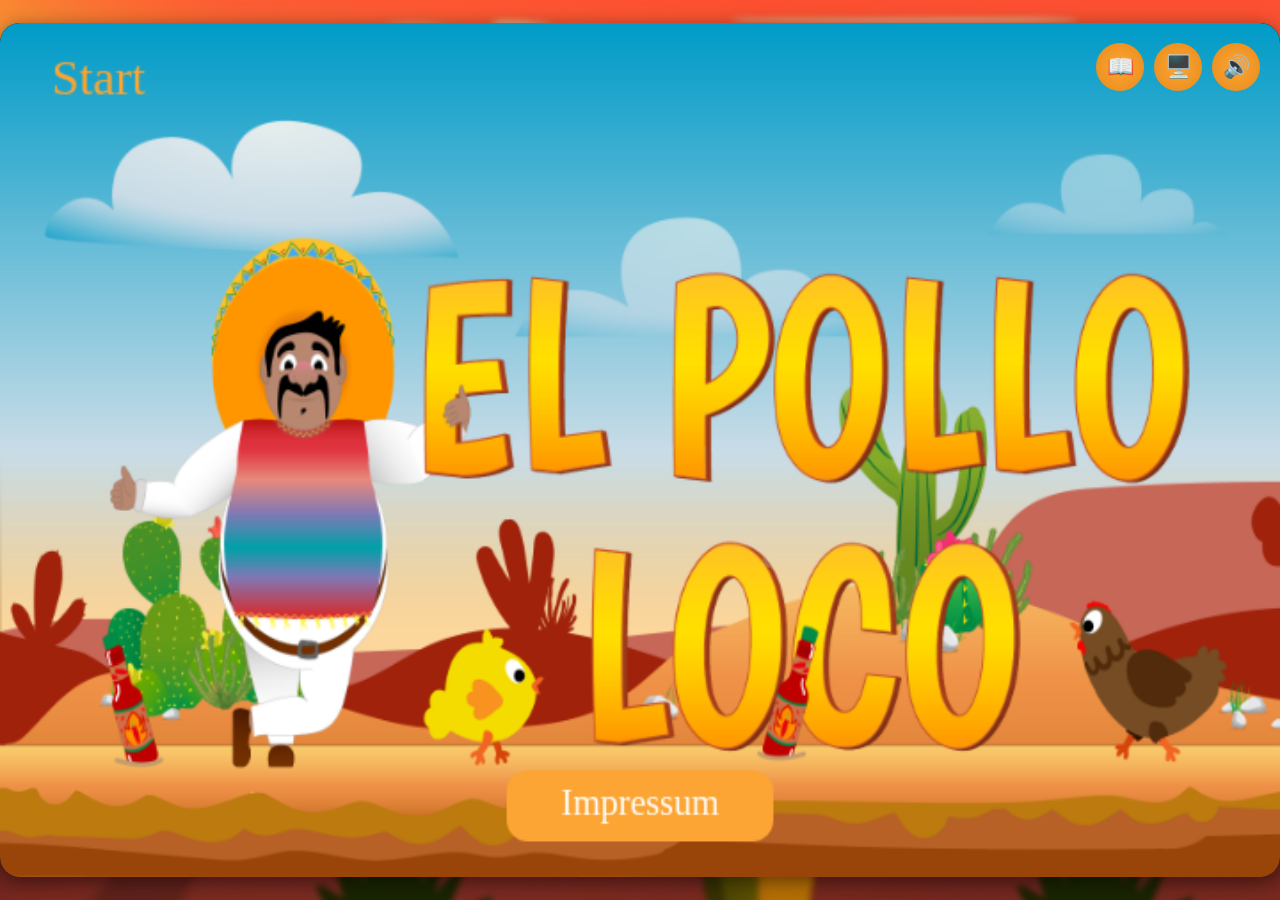
<file: index.html>
<!DOCTYPE html>
<html lang="en">
  <head>
    <meta charset="UTF-8" />
    <meta name="viewport" content="width=device-width, initial-scale=1.0" />
    <title>El Pollo Loco</title>

    <link
      rel="icon"
      type="image/png"
      href="img/6_salsa_bottle/2_salsa_bottle_on_ground.png"
    />

    <link rel="stylesheet" href="style.css" />

    <script src="models/drawable-object.class.js"></script>
    <script src="models/movable-object.class.js"></script>

    <script src="models/character.class.js"></script>
    <script src="models/chicken-small.class.js"></script>
    <script src="models/chicken-normal.class.js"></script>
    <script src="models/endboss-level1.class.js"></script>

    <script src="models/collectable-bottle.class.js"></script>
    <script src="models/collectable-coin.class.js"></script>

    <script src="models/status-bar.class.js"></script>
    <script src="models/status-bar-bottle.class.js"></script>
    <script src="models/status-bar-enemy.class.js"></script>
    <script src="models/status-bar-coin.class.js"></script>

    <script src="models/cloud.class.js"></script>
    <script src="models/background-object.class.js"></script>

    <script src="models/keyboard.class.js"></script>
    <script src="models/throwable-object.class.js"></script>

    <script src="models/level.class.js"></script>
    <script src="levels/level1.js"></script>
    <script src="levels/all-levels.class.js"></script>

    <script src="models/menu.class.js"></script>
    <script src="models/collision-manager.class.js"></script>
    <script src="models/audio-manager.class.js"></script>
    <script src="models/ui-input-manager.class.js"></script>
    <script src="models/end-screen-manager.class.js"></script>
    <script src="models/world.class.js"></script>
    <script src="js/game.js" defer></script>
  </head>

  <body>
    <div id="start-screen"></div>

    <div id="game-wrapper">
      <canvas id="canvas" width="720" height="480"></canvas>
      <div id="canvas-buttons">
        <button id="instructions-btn" title="Anleitung">📖</button>
        <button id="fullscreen-btn" title="Vollbild">🖥️</button>
        <button id="sound-btn" title="Sound">🔊</button>
      </div>
    </div>

    <!-- Hinweis bei falscher Ausrichtung -->
    <div id="rotate-overlay" class="hidden">
      <div class="rotate-message">
        🔄 Bitte drehe dein Gerät ins Querformat, um zu spielen!
      </div>
    </div>

    <div id="instructions-overlay" class="overlay hidden">
      <div class="overlay-content" id="instructions-content">
        <h2>📖 Anleitung</h2>
        <p>⬅️ / ➡️ – Bewegung</p>
        <p>⬆️ – Springen</p>
        <p>D – Flasche werfen</p>
        <p>🔊 – Sound ein/aus</p>
        <p>🖥️ – Vollbild ein/aus</p>
        <button id="close-instructions-btn">Schließen</button>
      </div>
    </div>

    <!-- IMPRESSUM OVERLAY -->
    <div id="impressum-overlay" class="overlay hidden">
      <div class="overlay-content" id="impressum-content">
        <h2>Impressum</h2>

        <p><strong>Verantwortlich nach § 5 TMG:</strong></p>
        <p>
          Hardavan Alaie<br />
          Eickenriede 4a<br />
          30459 Hannover<br />
          Deutschland
        </p>

        <p>
          <strong>Kontakt:</strong><br />
          E-Mail: h.alaie@gmx.de
        </p>

        <button id="close-impressum-btn">Schließen</button>
      </div>
    </div>
  </body>
  <div id="restart-fade"></div>
</html>
</file>
<file: style.css>
/* === GRUNDLAYOUT === */
html,
body {
  margin: 0;
  padding: 0;
  height: 100%;
  width: 100%;
  overflow: hidden;
  font-family: 'myFont', sans-serif;
  display: flex;
  justify-content: center;
  align-items: center;
  background: transparent;
}

/* Hintergrundbild mit Blur auf HTML statt Body */
html::before {
  content: "";
  position: fixed;
  inset: 0;
  background-image: url("img/5_background/cactus-9085905_1280.jpg");
  background-position: center;
  background-size: cover;
  filter: blur(3px);
  transform: scale(1.1);
  z-index: -1;
}

/* === SPIELFELD === */
#game-wrapper {
  position: relative;
  display: inline-block;
  /* passt sich der Canvasgröße an */
}

/* Canvas */
canvas {
  display: block;
  background: #000;
  border-radius: 20px;
  box-shadow: 0 4px 20px rgba(0, 0, 0, 0.5);
  max-width: 100%;
  max-height: 100%;
  object-fit: contain;
  touch-action: none;
  /* verhindert Scroll/Gesten */
}

/* === OBERE BUTTONS === */
#canvas-buttons {
  position: absolute;
  top: 20px;
  right: 20px;
  display: flex;
  gap: 10px;
  z-index: 1000;
}

/* 
 * Styles circular on-screen control buttons used for mobile gameplay.
 * Applies size, shape, colors, touch behavior, and interaction feedback
 * such as scaling and brightness changes when a button is pressed.
 */
#canvas-buttons button {
  width: 48px;
  height: 48px;
  border: none;
  border-radius: 50%;
  background: radial-gradient(circle, #fca534 0%, #e88b1b 100%);
  color: #fff;
  font-size: 22px;
  cursor: pointer;
  user-select: none;
  touch-action: manipulation;
  transition: transform 0.1s, filter 0.2s;
}

#canvas-buttons button:active {
  transform: scale(0.9);
  filter: brightness(1.1);
}

/* === SCHRIFT UND TITEL === */
@font-face {
  font-family: "myFont";
  src: url("fonts/fascinateInline-regular.ttf") format("truetype");
}

h1 {
  font-size: 48px;
  text-shadow: 4px 2px 4px rgba(0, 0, 0, 0.5);
  letter-spacing: 3px;
  margin: 20px 0;
}

/* === STARTSCREEN === */
#start-screen {
  text-align: center;
  margin-top: 100px;
}

#start-screen button {
  padding: 15px 30px;
  font-size: 24px;
  cursor: pointer;
  background-color: #fca534ff;
  color: white;
  border: none;
  border-radius: 10px;
  transition: background 0.2s;
}

#start-screen button:hover {
  background-color: rgb(175, 103, 8);
}

/* 🔳 Instructions overlay (darkened background) */
.overlay {
  position: fixed;
  top: 0;
  left: 0;
  width: 100vw;
  height: 100vh;
  background-color: rgba(0, 0, 0, 0.6);
  display: flex;
  justify-content: center;
  align-items: center;
  z-index: 1000;
}

/* 📖 Content box in the middle */
.overlay-content {
  background-color: #fca534ff;
  color: white;
  font-family: 'Comic Sans MS';
  padding: 30px;
  border-radius: 15px;
  max-width: 400px;
  text-align: center;
  box-shadow: 0 0 10px #000;
  font-size: 18px;
}

.overlay-content button {
  margin-top: 20px;
  padding: 10px 20px;
  font-size: 16px;
  font-family: "Comic Sans MS";
  background-color: #fca534ff;
  color: #fff;
  border: none;
  border-radius: 10px;
  cursor: pointer;
}

.hidden {
  display: none;
}

/* === MOBILE ANPASSUNGEN === */
@media (max-width: 720px),
(max-height: 480px) {
  h1 {
    display: none;
  }
}

/* 📱 Hinweis bei falscher Geräteausrichtung */
#rotate-overlay {
  position: fixed;
  top: 0;
  left: 0;
  width: 100vw;
  height: 100vh;
  background: rgba(0, 0, 0, 0.9);
  color: white;
  font-family: 'Comic Sans MS', sans-serif;
  font-size: 22px;
  display: flex;
  justify-content: center;
  align-items: center;
  text-align: center;
  z-index: 2000;
  padding: 20px;
  transition: opacity 0.3s ease;
}

#rotate-overlay.hidden {
  opacity: 0;
  pointer-events: none;
}

.rotate-message {
  background: #fca534;
  margin-right: 40px;
  border-radius: 15px;
  box-shadow: 0 0 20px #000;
  animation: pulse 1.5s infinite ease-in-out;
}

@keyframes pulse {

  0%,
  100% {
    transform: scale(1);
    opacity: 1;
  }

  50% {
    transform: scale(1.1);
    opacity: 0.8;
  }
}

#restart-fade {
  position: fixed;
  inset: 0;
  background: #000;
  opacity: 0;
  pointer-events: none;
  transition: opacity .25s ease;
  z-index: 9999;
}

#restart-fade.show {
  opacity: .9;
  pointer-events: auto;
}

#canvas {
  cursor: default;
}

#canvas.restart-hover {
  cursor: pointer !important;
}
</file>
